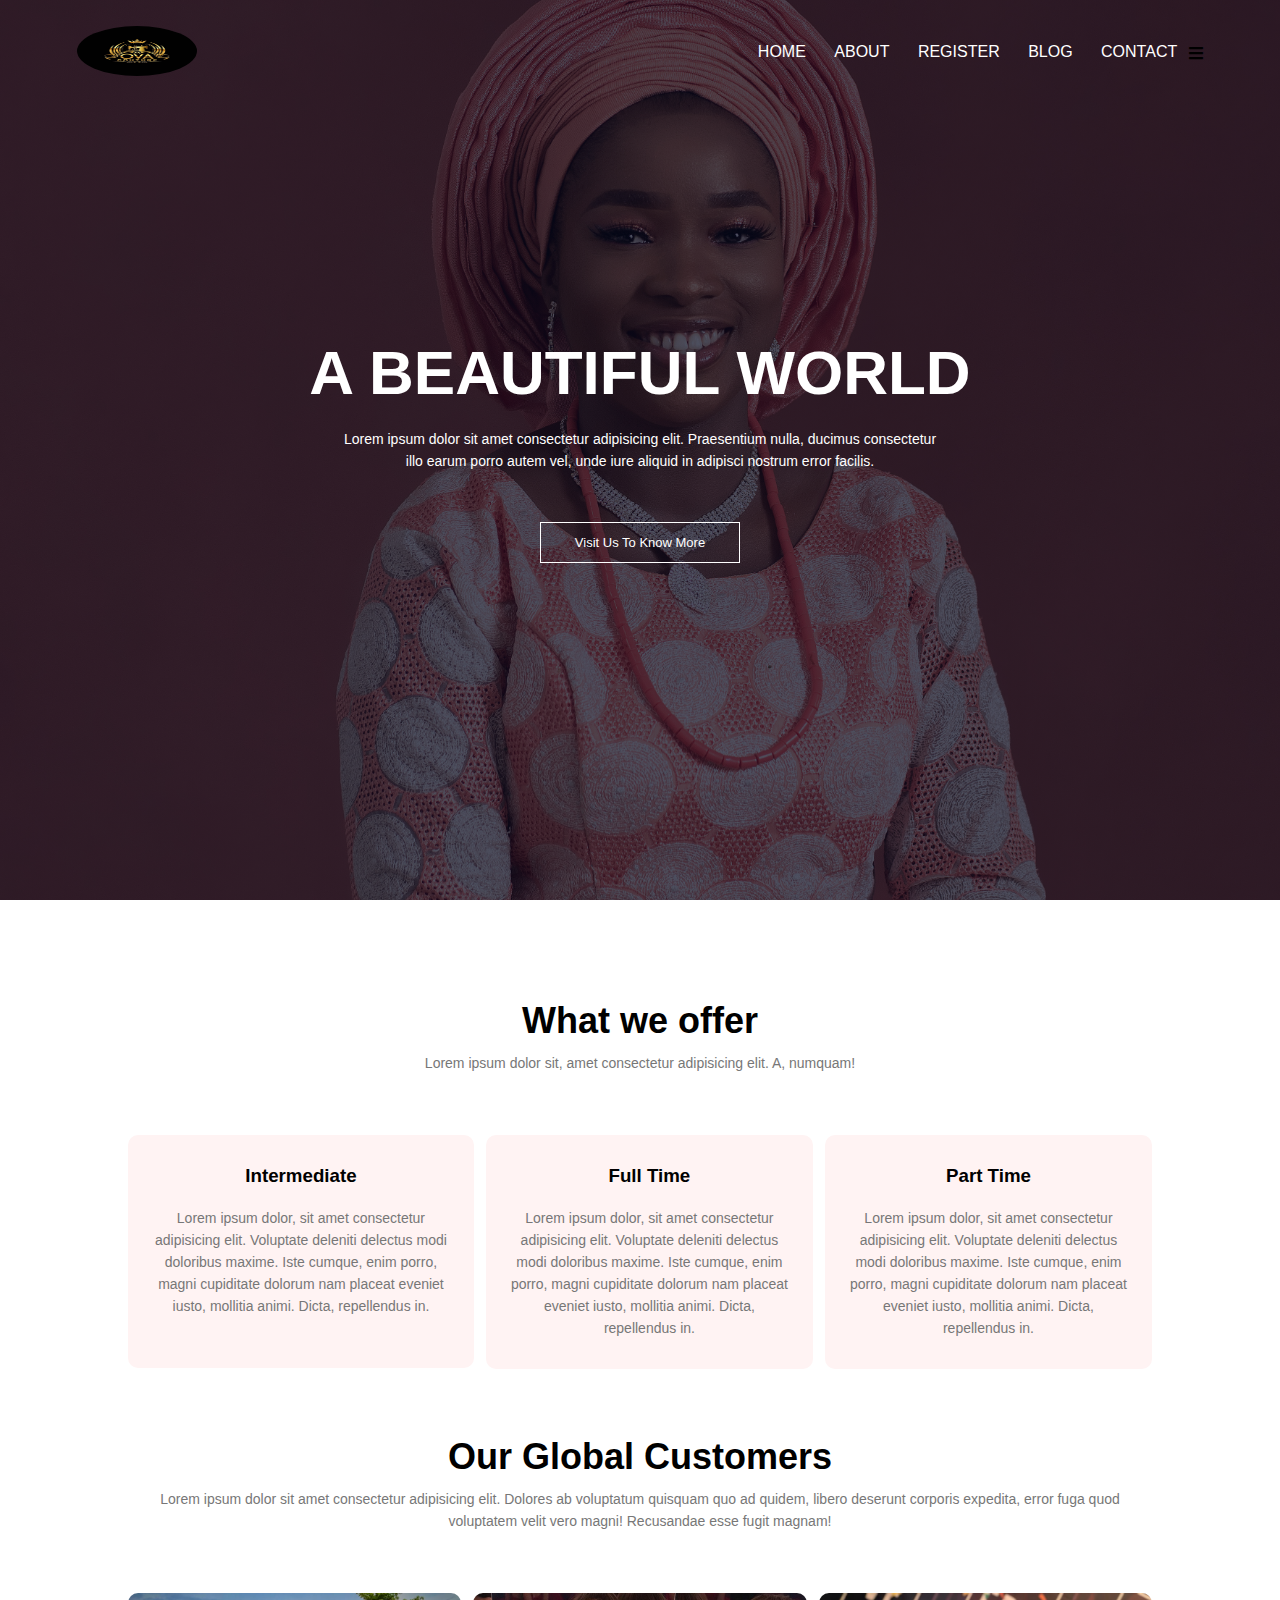
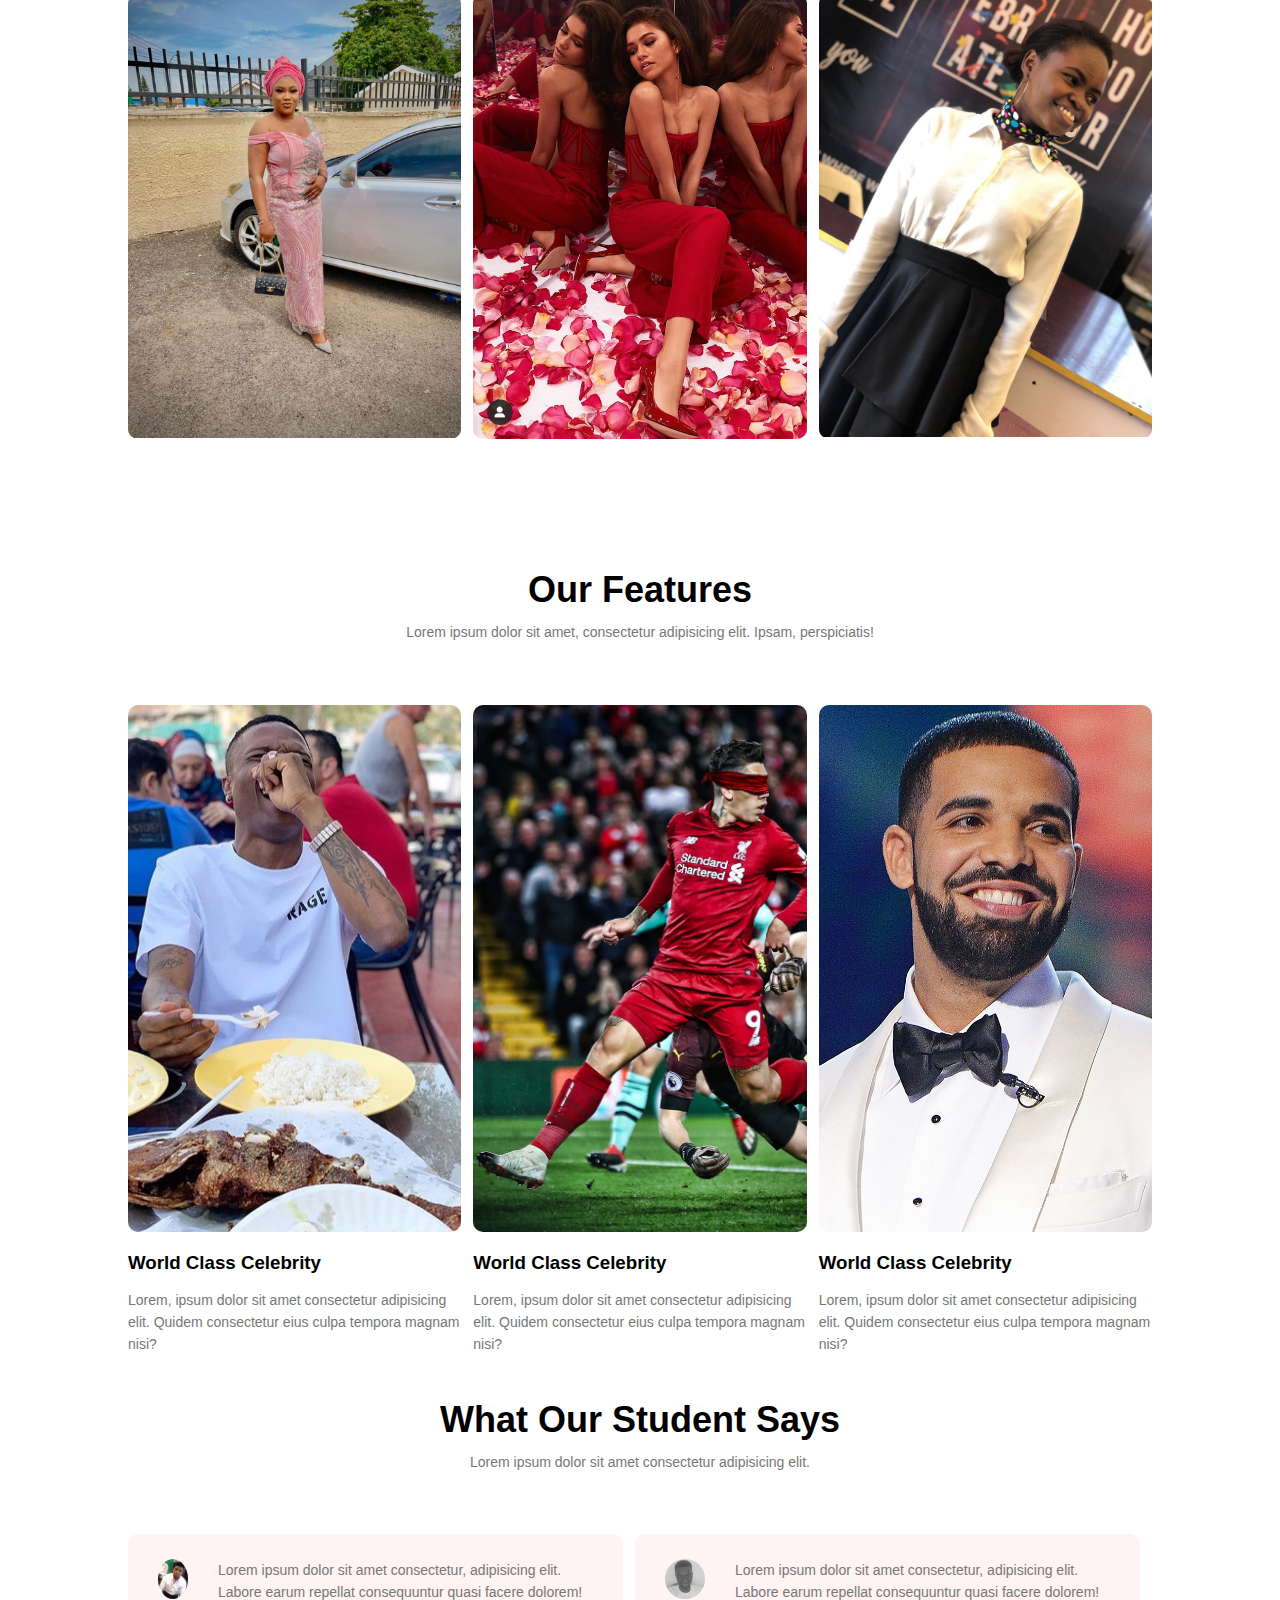
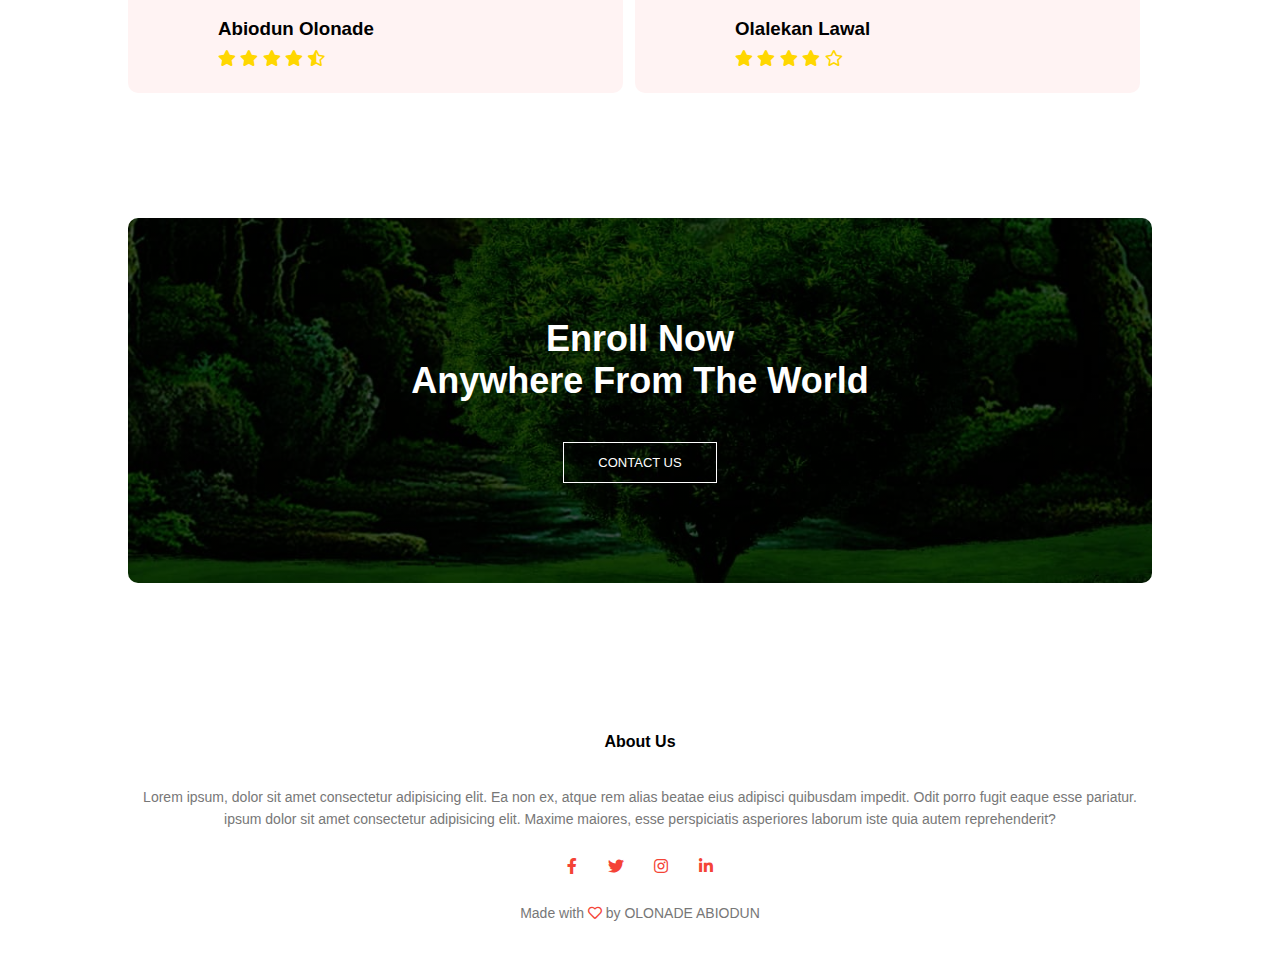
<file: index.html>
<!DOCTYPE html>
<html lang="en">
<head>
    <meta charset="UTF-8">
    <meta http-equiv="X-UA-Compatible" content="IE=edge">
    <meta name="viewport" content="width=device-width, initial-scale=1.0">
    <link rel="stylesheet" href="style.css">
    <link rel="stylesheet" href="./fontawesome-free-5.15.4-web/fontawesome-free-5.15.4-web/css/all.css">
    <title>Document</title>
</head>
<body>
    <section class="header">
        <nav>
            <a href="index.html"><img src="./images/1.jpg"></a>
            <div class="nav-links" id="navLinks"> 
                <i class="fa fa-times" onclick="hideMenu()"></i>
                <ul>
                    <li><a href="index.html">HOME</a></li>
                    <li><a href="about.html">ABOUT</a></li>
                    <li><a href="course.html">REGISTER</a></li>
                    <li><a href="Blog.html">BLOG</a></li>
                    <li><a href="contact.html">CONTACT</a></li>
                </ul>
            </div>
            <i class="fa fa-bars" onclick="showMenu()"></i>
        </nav>
        <div class="text-box">
            <h1>A BEAUTIFUL WORLD</h1>
            <p>Lorem ipsum dolor sit amet consectetur adipisicing elit. Praesentium nulla, ducimus consectetur <br> illo earum porro
            autem vel, unde iure aliquid in adipisci nostrum error facilis.</p>
            <a href="" class="hero-btn">Visit Us To Know More</a>
        </div>
    </section><!-- section1 ends -->

    <!------------------------------ course ------------------------------------->
    <section class="course">
        <h1>What we offer</h1>
        <p>Lorem ipsum dolor sit, amet consectetur adipisicing elit. A, numquam!</p>
        <div class="row">
            <div class="course-col">
                <h3>Intermediate</h3>
                <p>Lorem ipsum dolor, sit amet consectetur adipisicing elit. Voluptate deleniti delectus modi doloribus maxime. Iste cumque, enim porro, magni cupiditate dolorum nam placeat eveniet iusto, mollitia animi. Dicta, repellendus in.</p>
            </div>
            <div class="course-col">
                <h3>Full Time</h3>
                <p>Lorem ipsum dolor, sit amet consectetur adipisicing elit. Voluptate deleniti delectus modi doloribus maxime. Iste cumque, enim porro, magni cupiditate dolorum nam placeat eveniet iusto, mollitia animi. Dicta, repellendus in.</p>
            </div>
            <div class="course-col">
                <h3>Part Time</h3>
                <p>Lorem ipsum dolor, sit amet consectetur adipisicing elit. Voluptate deleniti delectus modi doloribus maxime. Iste cumque, enim porro, magni cupiditate dolorum nam placeat eveniet iusto, mollitia animi. Dicta, repellendus in.</p>
            </div>
        </div>
    </section>      <!-- section2 ends -->

    <!-- ----------campus---------- -->
    <section class="campus">
        <h1>Our Global Customers</h1>
        <p>Lorem ipsum dolor sit amet consectetur adipisicing elit. Dolores ab voluptatum quisquam quo ad quidem, libero deserunt corporis expedita, error fuga quod voluptatem velit vero magni! Recusandae esse fugit magnam!</p>
        <div class="row">
            <div class="campus-col">
                <img src="./images/5.jpg">
                <div class="layer">
                    <h3>Omowumi</h3>
                </div>
            </div>
            <div class="campus-col">
                <img src="./images/zendaya.JPG">
                <div class="layer">
                    <h3>Zendaya</h3>
                </div>
            </div>
            <div class="campus-col">
                <img src="./images/posh.jpg">
                <div class="layer">
                    <h3>Omolara</h3>
                </div>
            </div>
        </div>
    </section>       <!-- section3 ends -->


    <!-- -------------Facilities---------- -->
    <section class="facilities">
        <h1>Our Features</h1>
        <p>Lorem ipsum dolor sit amet, consectetur adipisicing elit. Ipsam, perspiciatis!</p>
        <div class="row">
            <div class="facilities-col">
                <img src="./images/wizkid.jpg" alt="" style="object-fit: cover;">
                <h3>World Class Celebrity</h3>
                <p>Lorem, ipsum dolor sit amet consectetur adipisicing elit. Quidem consectetur eius culpa tempora magnam nisi?</p>
            </div>
            <div class="facilities-col">
                <img src="./images/firmino.jpg" alt="" style="object-fit: cover;">
                <h3>World Class Celebrity</h3>
                <p>Lorem, ipsum dolor sit amet consectetur adipisicing elit. Quidem consectetur eius culpa tempora magnam nisi?</p>
            </div>
            <div class="facilities-col">
                <img src="./images/drake.jpg" alt="" style="object-fit: cover;">
                <h3>World Class Celebrity</h3>
                <p>Lorem, ipsum dolor sit amet consectetur adipisicing elit. Quidem consectetur eius culpa tempora magnam nisi?</p>
            </div>
        </div>
    </section>         <!-- section4 ends -->

<!-----------------testimonials------------------>
<section class="testimonial">
    <h1>What Our Student Says</h1>
    <p>Lorem ipsum dolor sit amet consectetur adipisicing elit.</p>
    <div class="row">
        <div class="testimonial-col">
            <img src="./images/me.jpg" alt="">
            <div>
                <p>Lorem ipsum dolor sit amet consectetur, adipisicing elit. Labore earum repellat consequuntur quasi facere dolorem!
                </p>
                <h3>Abiodun Olonade</h3>
                <i class="fas fa-star"></i>
                <i class="fas fa-star"></i>
                <i class="fas fa-star"></i>
                <i class="fas fa-star"></i>
                <i class="fas fa-star-half-alt"></i>
            </div>
            <!------putting your heading tag and paragraph in a div makes it operates as a block element and that is why the testimonial part, we have the paragraph and heading mounted on each other-------->
        </div>
        <div class="testimonial-col">
            <img src="./images/lekan.JPG" alt="">
            <div>
                <p>Lorem ipsum dolor sit amet consectetur, adipisicing elit. Labore earum repellat consequuntur quasi facere dolorem!
                </p>
                <h3>Olalekan Lawal</h3>
                <i class="fas fa-star"></i>
                <i class="fas fa-star"></i>
                <i class="fas fa-star"></i>
                <i class="fas fa-star"></i>
                <i class="far fa-star"></i>
            </div>
        </div>
    </div>

</section>  <!--------------------- section5 ends -------------->


<!-- ------------Call to action------------- -->
<section class="cta">
    <h1>Enroll Now <br> Anywhere From The World</h1>
    <a href="" class="hero-btn">CONTACT US</a>
</section>
<!------------------------ section 6 ends---------------------- -->

<!-- -------footer------- -->
<section class="footer">
    <h4>About Us</h4>
    <p>Lorem ipsum, dolor sit amet consectetur adipisicing elit. Ea non ex, atque rem alias beatae eius adipisci quibusdam impedit. Odit porro fugit eaque esse pariatur. <br> ipsum dolor sit amet consectetur adipisicing elit. Maxime maiores, esse perspiciatis asperiores laborum iste quia autem reprehenderit?</p>
    <div class="icons">
        <i class="fab fa-facebook-f"></i>
        <i class="fab fa-twitter"></i>
        <i class="fab fa-instagram"></i>
        <i class="fab fa-linkedin-in"></i>
    </div>
    <p>Made with <i class="far fa-heart"></i> by OLONADE ABIODUN</p>
</section>


<!-- javascript to make the navbar responsive -->
    <script>
        var navLinks = document.getElementById("navLinks")
        function showMenu(){
            navLinks.style.right = "0"
        }
        function hideMenu(){
            navLinks.style.right = "-200px"
        }
    </script>
</body>
</html>
</file>
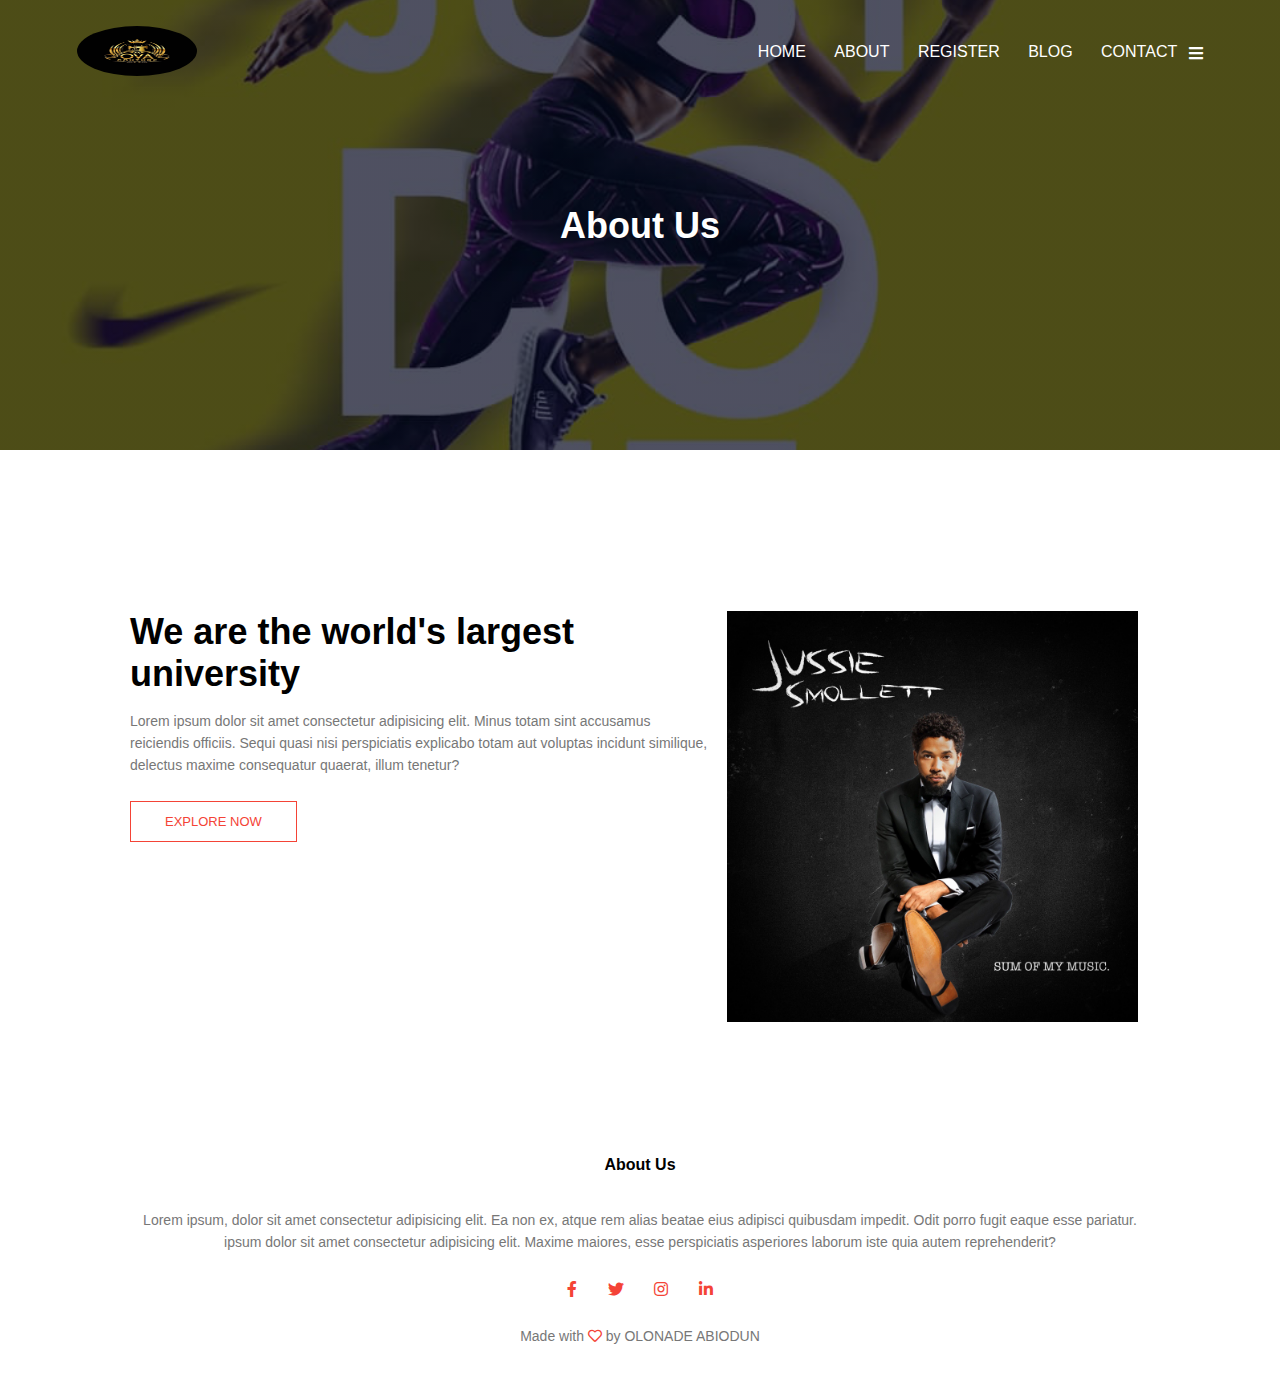
<file: about.html>
<!DOCTYPE html>
<html lang="en">

<head>
    <meta charset="UTF-8">
    <meta http-equiv="X-UA-Compatible" content="IE=edge">
    <meta name="viewport" content="width=device-width, initial-scale=1.0">
    <link rel="stylesheet" href="style.css">
    <link rel="stylesheet" href="./fontawesome-free-5.15.4-web/fontawesome-free-5.15.4-web/css/all.css">
    <title>Document</title>
</head>

<body>
    <section class="sub-header">
        <nav>
            <a href="index.html"><img src="./images/1.jpg"></a>
            <div class="nav-links" id="navLinks">
                <!-- the id here is put for the implementation of javascript -->
                <i class="fa fa-times" onclick="hideMenu()"></i>
                <!-- Fontawesome added untop of the ul link to close the navbar (the onclick i just added is for the navbar to be responsive with the help of javascript) -->
                <ul>
                    <li><a href="index.html">HOME</a></li>
                    <li><a href="about.html">ABOUT</a></li>
                    <li><a href="course.html">REGISTER</a></li>
                    <li><a href="Blog.html">BLOG</a></li>
                    <li><a href="contact.html">CONTACT</a></li>
                </ul>
            </div>
            <i class="fa fa-bars" onclick="showMenu()"></i>
            <!-- outside the entire div that holds the link but within the parent nav housing the div that holds the link so as to be beside the links (the onclick showmenu i added now is just for it to be responsive with the help of javascript) -->
        </nav>
        <h1>About Us</h1>
    </section><!-- section1 ends -->


    <!---------------- About us content------------ -->
    <section class="about-us">
        <div class="row">
            <div class="about-col">
                <h1>We are the world's largest university</h1>
                <p>Lorem ipsum dolor sit amet consectetur adipisicing elit. Minus totam sint accusamus reiciendis officiis. Sequi quasi nisi perspiciatis explicabo totam aut voluptas incidunt similique, delectus maxime consequatur quaerat, illum tenetur?</p>
                <a href="" class="hero-btn red-btn">EXPLORE NOW</a>
            </div>
            <div class="about-col">
                <img src="./images/jussie.jpg" alt="">
            </div>
        </div>
    </section>



    <!-- -------footer------- -->
    <section class="footer">
        <h4>About Us</h4>
        <p>Lorem ipsum, dolor sit amet consectetur adipisicing elit. Ea non ex, atque rem alias beatae eius adipisci
            quibusdam impedit. Odit porro fugit eaque esse pariatur. <br> ipsum dolor sit amet consectetur adipisicing
            elit. Maxime maiores, esse perspiciatis asperiores laborum iste quia autem reprehenderit?</p>
        <div class="icons">
            <i class="fab fa-facebook-f"></i>
            <i class="fab fa-twitter"></i>
            <i class="fab fa-instagram"></i>
            <i class="fab fa-linkedin-in"></i>
        </div>
        <p>Made with <i class="far fa-heart"></i> by OLONADE ABIODUN</p>
    </section>


    <!-- javascript to make the navbar responsive -->
    <script>
        var navLinks = document.getElementById("navLinks")
        function showMenu() {
            navLinks.style.right = "0"
        }
        function hideMenu() {
            navLinks.style.right = "-200px"
        }
    </script>
</body>

</html>
</file>
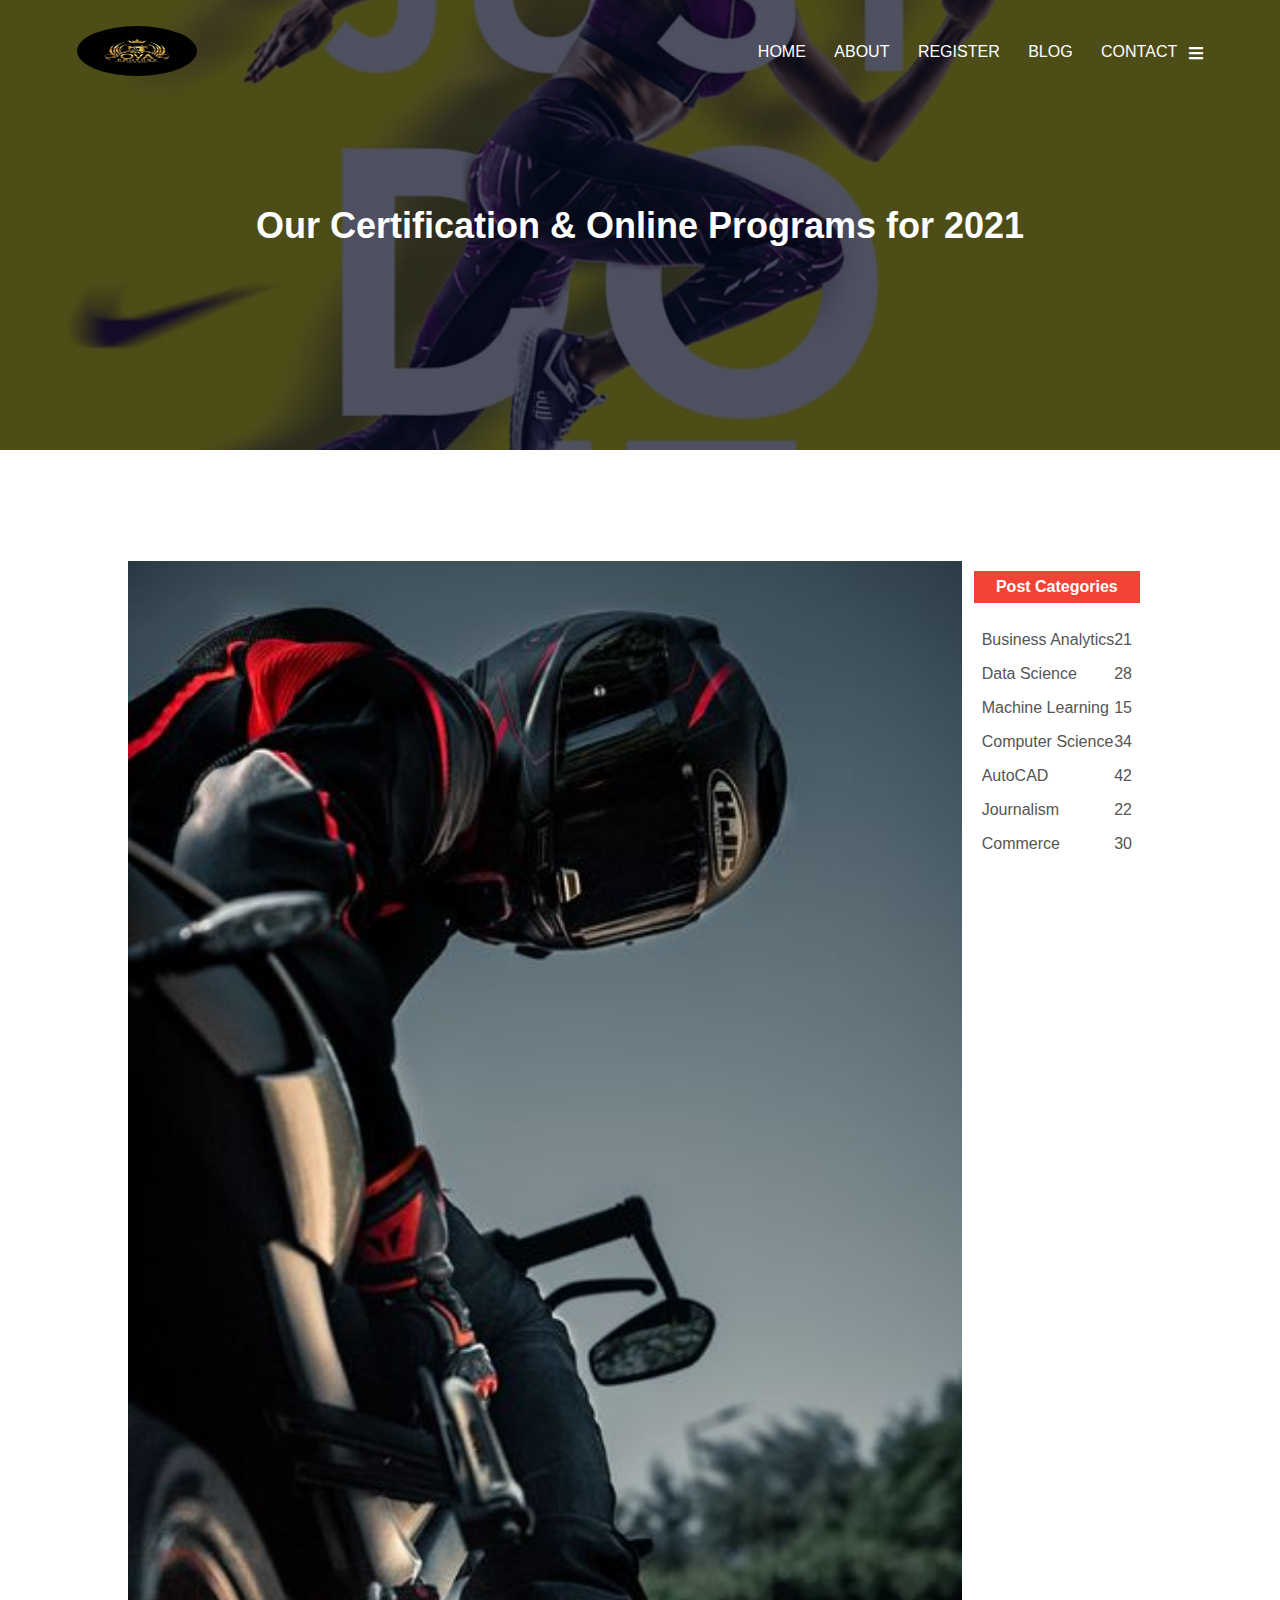
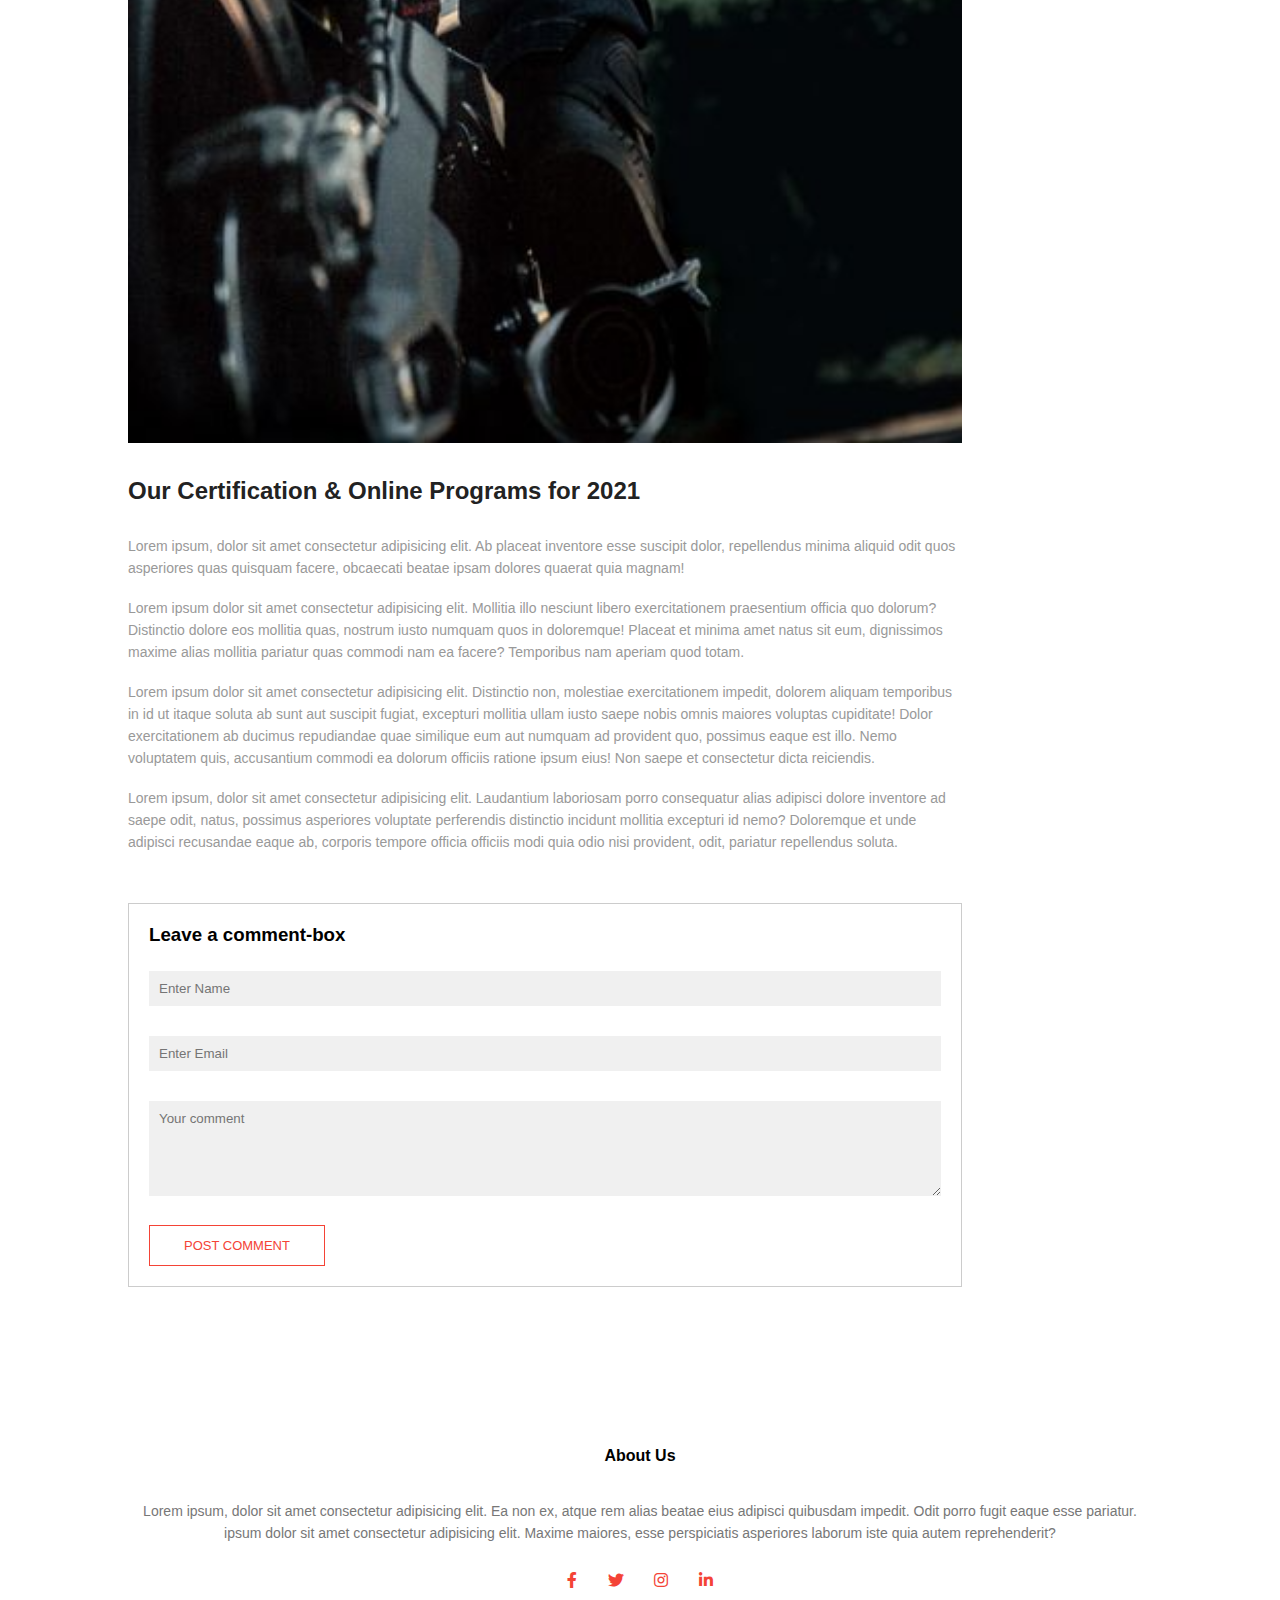
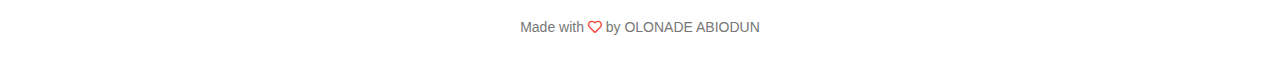
<file: Blog.html>
<!DOCTYPE html>
<html lang="en">

<head>
    <meta charset="UTF-8">
    <meta http-equiv="X-UA-Compatible" content="IE=edge">
    <meta name="viewport" content="width=device-width, initial-scale=1.0">
    <link rel="stylesheet" href="style.css">
    <link rel="stylesheet" href="./fontawesome-free-5.15.4-web/fontawesome-free-5.15.4-web/css/all.css">
    <title>Document</title>
</head>

<body>
    <section class="sub-header">
        <nav>
            <a href="index.html"><img src="./images/1.jpg"></a>
            <div class="nav-links" id="navLinks">
                <!-- the id here is put for the implementation of javascript -->
                <i class="fa fa-times" onclick="hideMenu()"></i>
                <!-- Fontawesome added untop of the ul link to close the navbar (the onclick i just added is for the navbar to be responsive with the help of javascript) -->
                <ul>
                    <li><a href="index.html">HOME</a></li>
                    <li><a href="about.html">ABOUT</a></li>
                    <li><a href="course.html">REGISTER</a></li>
                    <li><a href="Blog.html">BLOG</a></li>
                    <li><a href="contact.html">CONTACT</a></li>
                </ul>
            </div>
            <i class="fa fa-bars" onclick="showMenu()"></i>
            <!-- outside the entire div that holds the link but within the parent nav housing the div that holds the link so as to be beside the links (the onclick showmenu i added now is just for it to be responsive with the help of javascript) -->
        </nav>
        <h1>Our Certification & Online Programs for 2021</h1>
    </section><!-- section1 ends -->

    <!-- ------------blog page content-------- -->
    <section class="blog-content">
        <div class="row">
            <div class="blog-left">
                <img src="./images/machine1.PNG" alt="">
                <h2>Our Certification & Online Programs for 2021</h2>
                <p>Lorem ipsum, dolor sit amet consectetur adipisicing elit. Ab placeat inventore esse suscipit dolor, repellendus minima aliquid odit quos asperiores quas quisquam facere, obcaecati beatae ipsam dolores quaerat quia magnam!</p>
                <br>
                <p>Lorem ipsum dolor sit amet consectetur adipisicing elit. Mollitia illo nesciunt libero exercitationem praesentium officia quo dolorum? Distinctio dolore eos mollitia quas, nostrum iusto numquam quos in doloremque! Placeat et minima amet natus sit eum, dignissimos maxime alias mollitia pariatur quas commodi nam ea facere? Temporibus nam aperiam quod totam.</p>
                <br>
                <p>Lorem ipsum dolor sit amet consectetur adipisicing elit. Distinctio non, molestiae exercitationem impedit, dolorem aliquam temporibus in id ut itaque soluta ab sunt aut suscipit fugiat, excepturi mollitia ullam iusto saepe nobis omnis maiores voluptas cupiditate! Dolor exercitationem ab ducimus repudiandae quae similique eum aut numquam ad provident quo, possimus eaque est illo. Nemo voluptatem quis, accusantium commodi ea dolorum officiis ratione ipsum eius! Non saepe et consectetur dicta reiciendis.</p>
                <br>
                <p>Lorem ipsum, dolor sit amet consectetur adipisicing elit. Laudantium laboriosam porro consequatur alias adipisci dolore inventore ad saepe odit, natus, possimus asperiores voluptate perferendis distinctio incidunt mollitia excepturi id nemo? Doloremque et unde adipisci recusandae eaque ab, corporis tempore officia officiis modi quia odio nisi provident, odit, pariatur repellendus soluta.</p>


                <div class="comment-box">
                    <h3>Leave a comment-box</h3>

                    <form class="comment-form">
                        <input type="text" placeholder="Enter Name">
                        <input type="email" placeholder="Enter Email">
                        <textarea rows="5" placeholder="Your comment"></textarea>
                        <button type="submit" class="hero-btn red-btn">POST COMMENT</button>
                    </form>
                </div>


            </div>
            <div class="blog-right">
                <h3>Post Categories</h3>
                <div>
                    <span>Business Analytics</span>
                    <span>21</span>
                </div>
                <div>
                    <span>Data Science</span>
                    <span>28</span>
                </div>
                <div>
                    <span>Machine Learning</span>
                    <span>15</span>
                </div>
                <div>
                    <span>Computer Science</span>
                    <span>34</span>
                </div>
                <div>
                    <span>AutoCAD</span>
                    <span>42</span>
                </div>
                <div>
                    <span>Journalism</span>
                    <span>22</span>
                </div>
                <div>
                    <span>Commerce</span>
                    <span>30</span>
                </div>
            </div>
        </div>
    </section>


    <!-- -------footer------- -->
    <section class="footer">
        <h4>About Us</h4>
        <p>Lorem ipsum, dolor sit amet consectetur adipisicing elit. Ea non ex, atque rem alias beatae eius adipisci
            quibusdam impedit. Odit porro fugit eaque esse pariatur. <br> ipsum dolor sit amet consectetur adipisicing
            elit. Maxime maiores, esse perspiciatis asperiores laborum iste quia autem reprehenderit?</p>
        <div class="icons">
            <i class="fab fa-facebook-f"></i>
            <i class="fab fa-twitter"></i>
            <i class="fab fa-instagram"></i>
            <i class="fab fa-linkedin-in"></i>
        </div>
        <p>Made with <i class="far fa-heart"></i> by OLONADE ABIODUN</p>
    </section>

    <!-- javascript to make the navbar responsive -->
    <script>
        var navLinks = document.getElementById("navLinks")
        function showMenu() {
            navLinks.style.right = "0"
        }
        function hideMenu() {
            navLinks.style.right = "-200px"
        }
    </script>
</body>

</html>
</file>
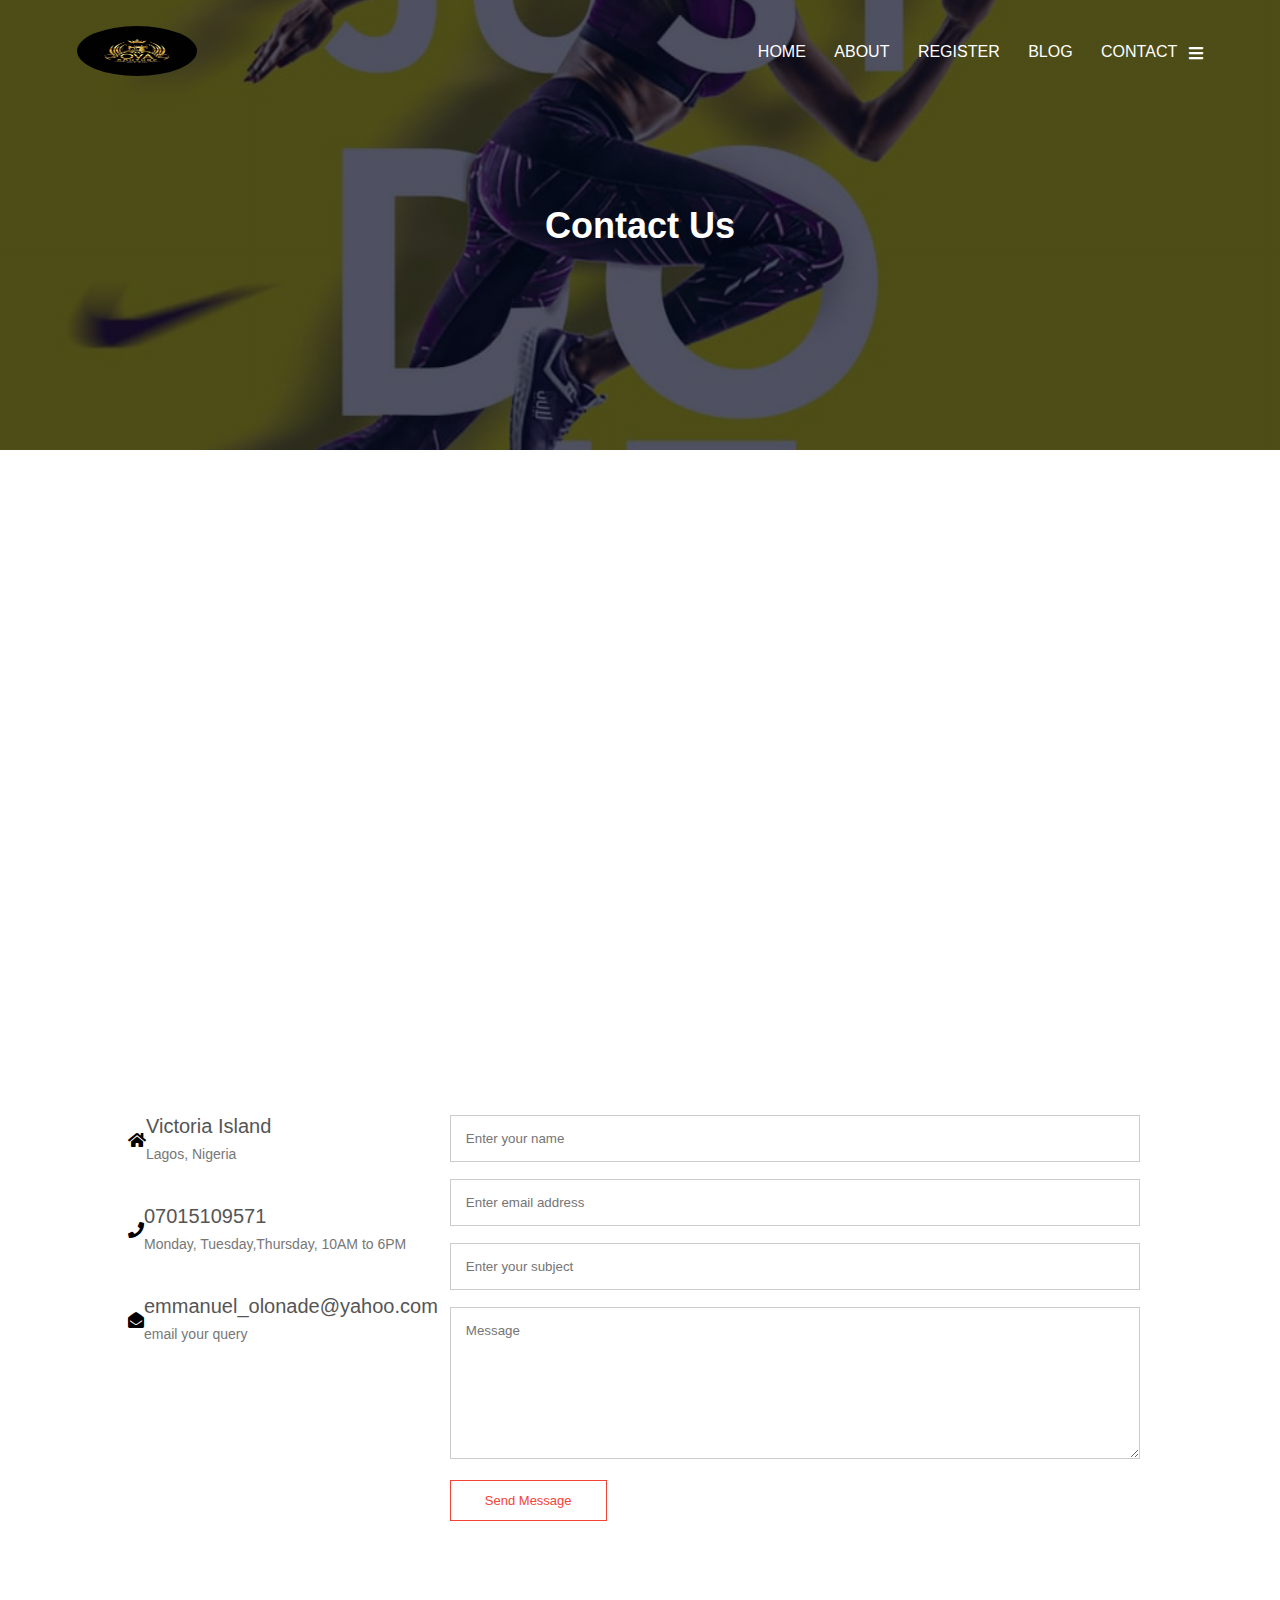
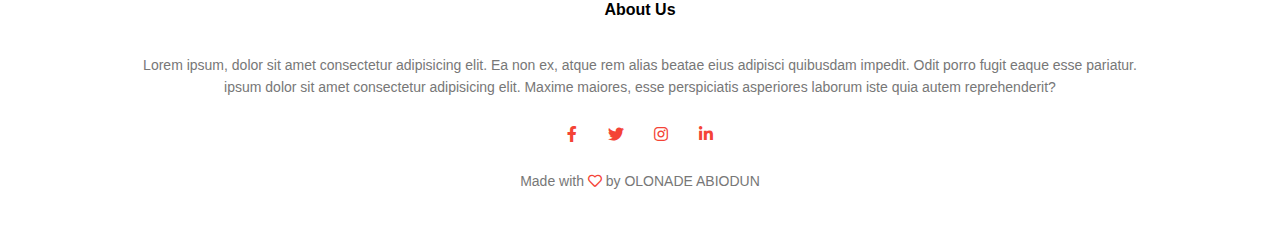
<file: contact.html>
<!DOCTYPE html>
<html lang="en">

<head>
    <meta charset="UTF-8">
    <meta http-equiv="X-UA-Compatible" content="IE=edge">
    <meta name="viewport" content="width=device-width, initial-scale=1.0">
    <link rel="stylesheet" href="style.css">
    <link rel="stylesheet" href="./fontawesome-free-5.15.4-web/fontawesome-free-5.15.4-web/css/all.css">
    <title>Document</title>
</head>

<body>
    <section class="sub-header">
        <nav>
            <a href="index.html"><img src="./images/1.jpg"></a>
            <div class="nav-links" id="navLinks">
                <!-- the id here is put for the implementation of javascript -->
                <i class="fa fa-times" onclick="hideMenu()"></i>
                <!-- Fontawesome added untop of the ul link to close the navbar (the onclick i just added is for the navbar to be responsive with the help of javascript) -->
                <ul>
                    <li><a href="index.html">HOME</a></li>
                    <li><a href="about.html">ABOUT</a></li>
                    <li><a href="course.html">REGISTER</a></li>
                    <li><a href="Blog.html">BLOG</a></li>
                    <li><a href="contact.html">CONTACT</a></li>
                </ul>
            </div>
            <i class="fa fa-bars" onclick="showMenu()"></i>
            <!-- outside the entire div that holds the link but within the parent nav housing the div that holds the link so as to be beside the links (the onclick showmenu i added now is just for it to be responsive with the help of javascript) -->
        </nav>
        <h1>Contact Us</h1>
    </section><!-- section1 ends -->


    <!------------- Contact us content------------ -->
    <section class="location">
        <iframe
            src="https://www.google.com/maps/embed?pb=!1m10!1m8!1m3!1d1529.3223153293015!2d-75.1968216!3d39.949338!3m2!1i1024!2i768!4f13.1!5e0!3m2!1sen!2sng!4v1647733478923!5m2!1sen!2sng"
            width="600" height="450" style="border:0;" allowfullscreen="" loading="lazy"></iframe>
    </section>
    <section class="contact-us">
        <div class="row">
            <div class="contact-col">
                <div>
                    <i class="fas fa-home"></i>
                    <span>
                        <h5>Victoria Island</h5>
                        <p>Lagos, Nigeria</p>
                    </span>
                </div>
                <div>
                    <i class="fas fa-phone"></i>
                    <span>
                        <h5>07015109571</h5>
                        <p>Monday, Tuesday,Thursday, 10AM to 6PM</p>
                    </span>
                </div>
                <div>
                    <i class="fas fa-envelope-open"></i>
                    <span>
                        <h5>emmanuel_olonade@yahoo.com</h5>
                        <p>email your query</p>
                    </span>
                </div>
            </div>
            <div class="contact-col">
                <form action="form-handler.php" method="post">
                    <input type="text" name="name" placeholder="Enter your name" required>
                    <input type="email" name="email" placeholder="Enter email address" required>
                    <input type="text" name="subject" placeholder="Enter your subject" required>
                    <textarea rows="8" name="message" placeholder="Message" required></textarea>
                    <button type="submit" class="hero-btn red-btn">Send Message</button>
                </form>
            </div>
        </div>
    </section>
    
    <!-- -------footer------- -->
    <section class="footer">
        <h4>About Us</h4>
        <p>Lorem ipsum, dolor sit amet consectetur adipisicing elit. Ea non ex, atque rem alias beatae eius adipisci
            quibusdam impedit. Odit porro fugit eaque esse pariatur. <br> ipsum dolor sit amet consectetur adipisicing
            elit. Maxime maiores, esse perspiciatis asperiores laborum iste quia autem reprehenderit?</p>
        <div class="icons">
            <i class="fab fa-facebook-f"></i>
            <i class="fab fa-twitter"></i>
            <i class="fab fa-instagram"></i>
            <i class="fab fa-linkedin-in"></i>
        </div>
        <p>Made with <i class="far fa-heart"></i> by OLONADE ABIODUN</p>
    </section>


    <!-- javascript to make the navbar responsive -->
    <script>
        var navLinks = document.getElementById("navLinks")
        function showMenu() {
            navLinks.style.right = "0"
        }
        function hideMenu() {
            navLinks.style.right = "-200px"
        }
    </script>
</body>

</html>
</file>
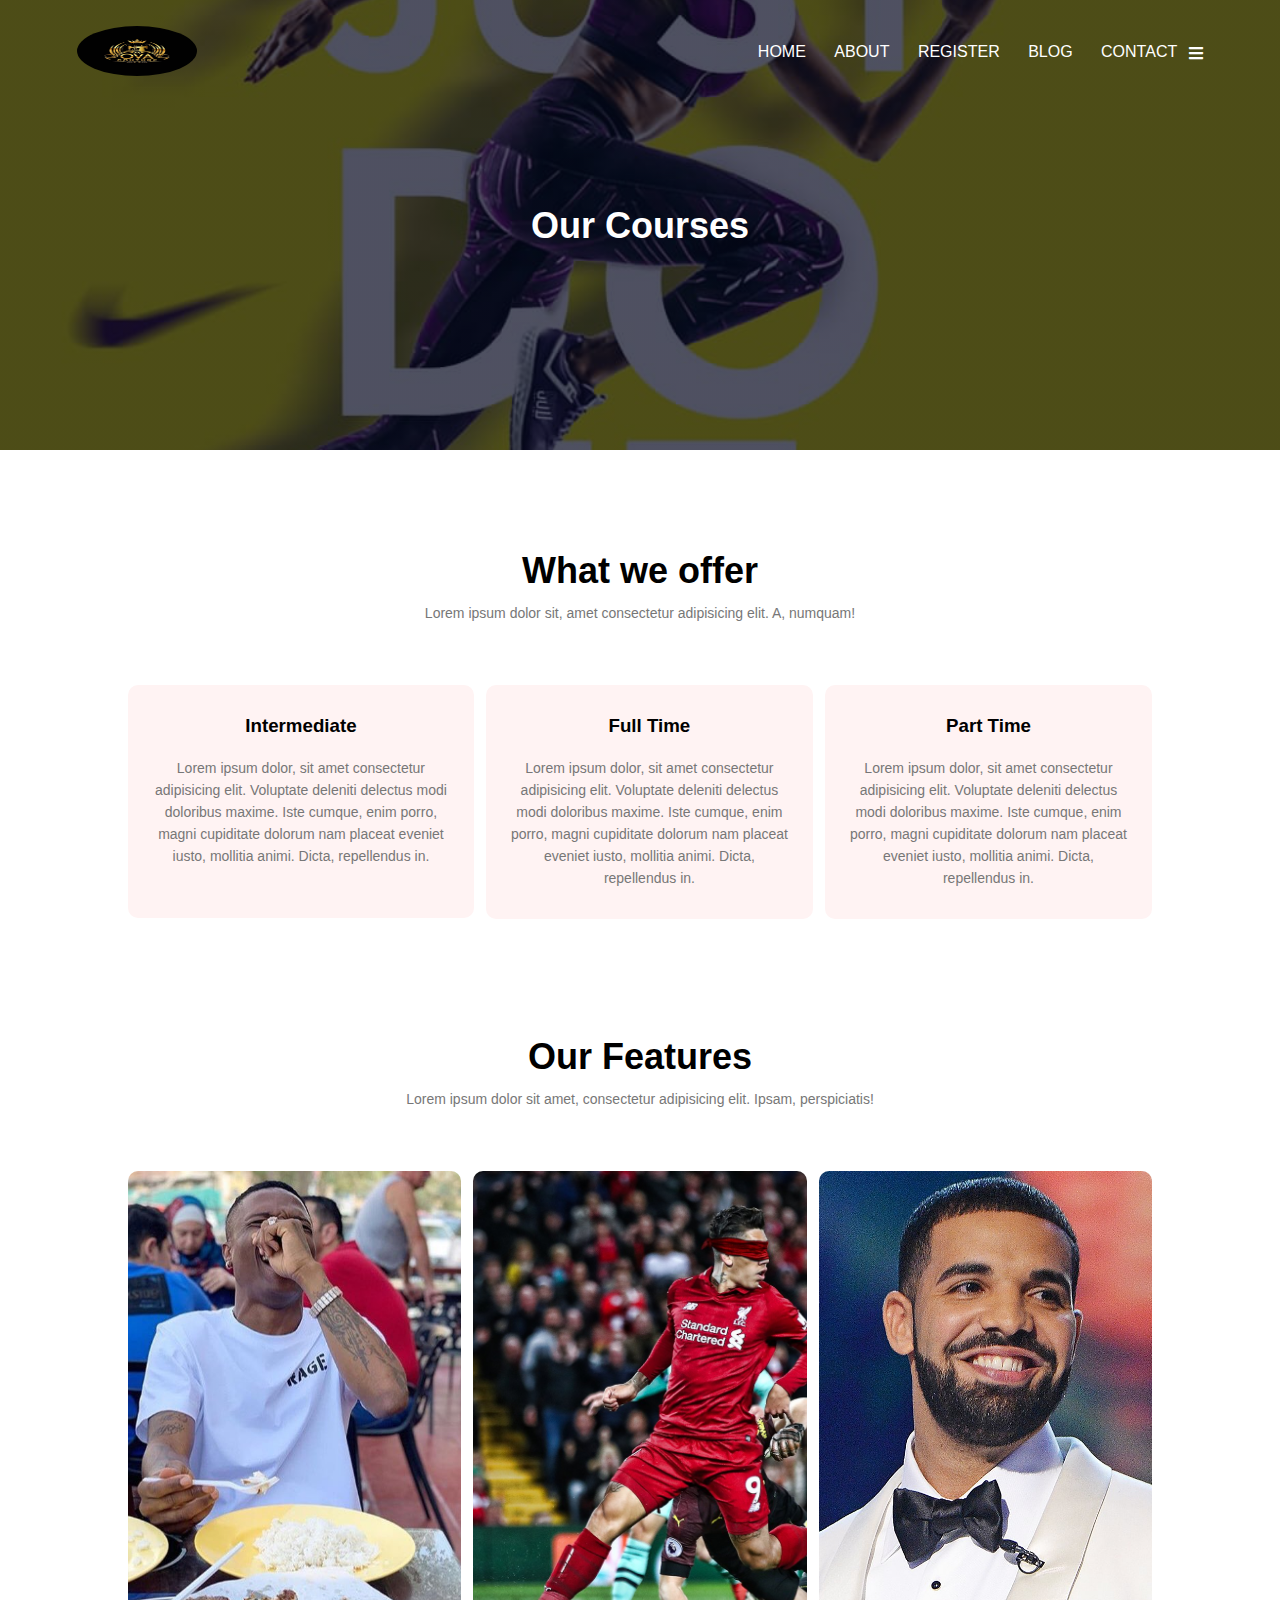
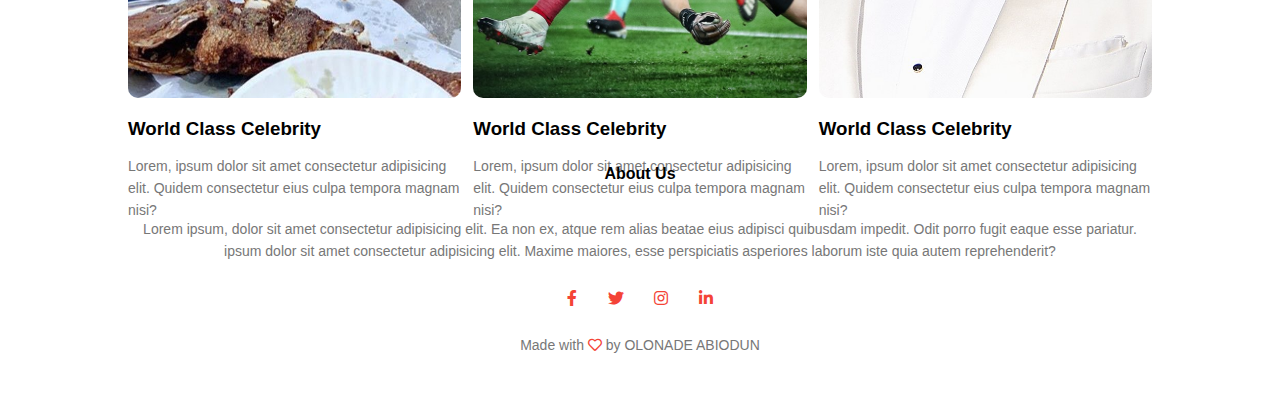
<file: course.html>
<!DOCTYPE html>
<html lang="en">

<head>
    <meta charset="UTF-8">
    <meta http-equiv="X-UA-Compatible" content="IE=edge">
    <meta name="viewport" content="width=device-width, initial-scale=1.0">
    <link rel="stylesheet" href="style.css">
    <link rel="stylesheet" href="./fontawesome-free-5.15.4-web/fontawesome-free-5.15.4-web/css/all.css">
    <title>Document</title>
</head>

<body>
    <section class="sub-header">
        <nav>
            <a href="index.html"><img src="./images/1.jpg"></a>
            <div class="nav-links" id="navLinks">
                <!-- the id here is put for the implementation of javascript -->
                <i class="fa fa-times" onclick="hideMenu()"></i>
                <!-- Fontawesome added untop of the ul link to close the navbar (the onclick i just added is for the navbar to be responsive with the help of javascript) -->
                <ul>
                    <li><a href="index.html">HOME</a></li>
                    <li><a href="about.html">ABOUT</a></li>
                    <li><a href="course.html">REGISTER</a></li>
                    <li><a href="Blog.html">BLOG</a></li>
                    <li><a href="contact.html">CONTACT</a></li>
                </ul>
            </div>
            <i class="fa fa-bars" onclick="showMenu()"></i>
            <!-- outside the entire div that holds the link but within the parent nav housing the div that holds the link so as to be beside the links (the onclick showmenu i added now is just for it to be responsive with the help of javascript) -->
        </nav>
        <h1>Our Courses</h1>
    </section><!-- section1 ends -->


    <!---------------- Course content------------ -->
    <section class="course">
        <h1>What we offer</h1>
        <p>Lorem ipsum dolor sit, amet consectetur adipisicing elit. A, numquam!</p>
        <div class="row">
            <div class="course-col">
                <h3>Intermediate</h3>
                <p>Lorem ipsum dolor, sit amet consectetur adipisicing elit. Voluptate deleniti delectus modi doloribus
                    maxime. Iste cumque, enim porro, magni cupiditate dolorum nam placeat eveniet iusto, mollitia animi.
                    Dicta, repellendus in.</p>
            </div>
            <div class="course-col">
                <h3>Full Time</h3>
                <p>Lorem ipsum dolor, sit amet consectetur adipisicing elit. Voluptate deleniti delectus modi doloribus
                    maxime. Iste cumque, enim porro, magni cupiditate dolorum nam placeat eveniet iusto, mollitia animi.
                    Dicta, repellendus in.</p>
            </div>
            <div class="course-col">
                <h3>Part Time</h3>
                <p>Lorem ipsum dolor, sit amet consectetur adipisicing elit. Voluptate deleniti delectus modi doloribus
                    maxime. Iste cumque, enim porro, magni cupiditate dolorum nam placeat eveniet iusto, mollitia animi.
                    Dicta, repellendus in.</p>
            </div>
        </div>
    </section>
    <!---------------------- Facilities------------ -->
    <section class="facilities">
        <h1>Our Features</h1>
        <p>Lorem ipsum dolor sit amet, consectetur adipisicing elit. Ipsam, perspiciatis!</p>
        <div class="row">
            <div class="facilities-col">
                <img src="./images/wizkid.jpg" alt="" style="object-fit: cover;">
                <h3>World Class Celebrity</h3>
                <p>Lorem, ipsum dolor sit amet consectetur adipisicing elit. Quidem consectetur eius culpa tempora magnam
                    nisi?</p>
            </div>
            <div class="facilities-col">
                <img src="./images/firmino.jpg" alt="" style="object-fit: cover;">
                <h3>World Class Celebrity</h3>
                <p>Lorem, ipsum dolor sit amet consectetur adipisicing elit. Quidem consectetur eius culpa tempora magnam
                    nisi?</p>
            </div>
            <div class="facilities-col">
                <img src="./images/drake.jpg" alt="" style="object-fit: cover;">
                <h3>World Class Celebrity</h3>
                <p>Lorem, ipsum dolor sit amet consectetur adipisicing elit. Quidem consectetur eius culpa tempora magnam
                nisi?</p>
            </div>
        </div>
    </section>


    <!-- -------footer------- -->
    <section class="footer">
        <h4>About Us</h4>
        <p>Lorem ipsum, dolor sit amet consectetur adipisicing elit. Ea non ex, atque rem alias beatae eius adipisci
            quibusdam impedit. Odit porro fugit eaque esse pariatur. <br> ipsum dolor sit amet consectetur adipisicing
            elit. Maxime maiores, esse perspiciatis asperiores laborum iste quia autem reprehenderit?</p>
        <div class="icons">
            <i class="fab fa-facebook-f"></i>
            <i class="fab fa-twitter"></i>
            <i class="fab fa-instagram"></i>
            <i class="fab fa-linkedin-in"></i>
        </div>
        <p>Made with <i class="far fa-heart"></i> by OLONADE ABIODUN</p>
    </section>


    <!-- javascript to make the navbar responsive -->
    <script>
        var navLinks = document.getElementById("navLinks")
        function showMenu() {
            navLinks.style.right = "0"
        }
        function hideMenu() {
            navLinks.style.right = "-200px"
        }
    </script>
</body>

</html>
</file>
<file: style.css>
*{
    margin: 0;
    padding: 0;
    box-sizing: border-box;
    font-family: 'poppins', sans-serif;
}
.header{
    min-height: 100vh;
    width: 100%;
    background-image: linear-gradient(rgba(4,9,30,0.7),rgba(4,9,30,0.7)),url(images/dolapo.JPG);
    background-position: center;
    background-size: cover;
}
nav{
    display: flex;
    padding: 2% 6%;
    justify-content: space-between;
    align-items: center;
}
nav img{
    width: 120px;
    height: 50px;
    border-radius: 50%;
}
.nav-links{
    flex: 1;
    text-align: right;
}
.nav-links ul li{
    list-style-type: none;
    display: inline-block;
    padding: 8px 12px;
    position: relative;
}
.nav-links ul li a{
    color: white;
    text-decoration: none;
}
.nav-links ul li::after{
    content: '';
    width: 0;/* to see the effect of this thing set the width to 100% and it will show, 0 makes it hidden */
    height: 2px;
    background: #f44336;
    display: block;
    margin: auto;
    transition: 0.5s;
}
.nav-links ul li:hover::after{
    width: 100%;
}
.text-box{
    width: 90%;
    color: #fff;
    position: absolute;
    top: 50%;
    left: 50%;
    transform: translate(-50%,-50%); 
    text-align: center; 
}
.text-box h1{
    font-size: 62px;
}
.text-box p{
    margin: 10px 0 40px;
    font-size: 14px;
    color: #fff;
}
.hero-btn{
    display: inline-block;
    text-decoration: none;
    color: #fff;
    border: 1px solid #fff;
    padding: 12px 34px;
    font-size: 13px;
    background: transparent;
    position: relative;
    cursor: pointer;
}
.hero-btn:hover{
    border: 1px solid #f44336;
    background: #f44336;
    transition: 1s;
}
div .fa{
    display: none;
}
@media(max-width: 700px){
    .text-box h1{
    font-size: 20px;
}
/* --------To make the top links responsive now-------- */
    .nav-links ul li{
        display: block;  /* --------This will make it form column---------- */
        padding: 30px;
        /* giving space to each content of the nav */
    }
    .nav-links{
        position: fixed;        /* changed from[position absolute to position fixed so as to not make it show scrollbar on the horizontal axis] */
        background: #f44336;
        height: 100vh; /* The height will give it a complete height on the page */
        width: 200px;     /* how wide it will be */
        top: 0; /* top-0 will make the height take the full height of the page that has been set to 100vh */
        right: 0;
        right: -200px;/* -200px has overridden the right-0.,, 0 will make it come out, but -200px will push it far into the right hand side, thanks to position absolute.  */
        text-align: left;
        z-index: 2; /* this will overlay the background on the content of the page */
        transition: 1s;
    }
    div .fa{
    display: block;    /* now it will show in smaller screen */
    color: #fff;
    margin: 10px;
    font-size: 22px;
    cursor: pointer;
}
}
/*------------------------------ course------------------------------------ */

/* for your prints to leave equal space on both sides, never give it a 100% width  maybe 80% or 90% ( 50% will shrink it on both sides to give it more space a lower percentage will keep shrinking till you get a fitting one you want) crucial.......... leaving at 100 will make it take up the entire space on both sides*/
.course{
    width: 80%;
    margin: auto;
    text-align: center; /* use margin-auto and text-align-center together */
    padding-top: 100px;
}
h1{
    font-size: 36px;
    font-weight: 600;
}
p{
    color: #777;
    font-size: 14px;
    font-weight: 300;
    line-height: 22px;
    padding: 10px;
}
.row{
    margin-top: 5%;
    /* my way */
    display: grid;
    grid-template-columns: auto auto auto;
    grid-template-rows: auto;      
    column-gap: 12px;      /*(((( my grid works just fine))))*/


    /* the tutorials way  */
    /* display: flex; 
    justify-content: space-between; */
}
.course-col{
    /* the tutorials way */

    flex-basis: 31%;        /* flex basis gives size to each column */
    background: #fff3f3;
    border-radius: 10px;
    margin-bottom: 5%;/* space under the entire course-col (you will be able to scroll your PC screen) */
    padding: 20px 12px;
}
h3{
    text-align: center;
    font-weight: 600;
    margin: 10px 0;
}
.course-col:hover{
    box-shadow: 0 0 20px 0px rgba(0,0,0,0.2);
    transition: 1s;
}
@media(max-width: 700px){

    /* the tutorials way */ 
    /* .row{ 
        flex-direction: column;
    } */

    /* my way */
    .row{
        grid-template-columns: auto;
    }
}

/* -------------------campus------------------- */
.campus{
    width: 80%;
    margin: auto;
    text-align: center;
    padding-top: 50px;
}
.campus-col{
    flex-basis: 32%;
    border-radius: 10px;
    margin-bottom: 30px;
    position: relative;
    overflow: hidden;   /* this has helped bring to it to the width made for it */
}
.campus-col img{
    width: 100%;    /* this will make the image fit in 100% i.e completely */
    display: block;
}
.layer{
    background: transparent;
    height: 100%;
    width: 100%;
    position: absolute;
    top: 0;
    left: 0;
}
.layer:hover{
    background: rgba(226,0,0,0.7);
    transition: 1s;
}
.layer h3{
    width: 100%;
    font-weight: 500;
    color: #fff;
    font-size: 26px;
    bottom: 0;
    left: 50%;       /* without this and... */
    transform: translateX(-50%);    /* this, it will still fit in the middle */
    position: absolute;
    transition: 0.5s;
    z-index: -1;    /* invisible here... at hover side it becomes visible */
}
.layer:hover h3{
    bottom: 49%;
    opacity: 1;
    z-index: 2;    /* i did this to make from invisibility to visibility */
}

/* ---------------------------Facilities---------------------------------- */
.facilities{
    width: 80%;
    margin: auto;
    text-align: center;
    padding-top: 100px;
}
.facilities-col{
    flex-basis: 31%;
    border-radius: 10px;
    margin-bottom: 5%;
    text-align: left;
}
.facilities-col img{
    width: 100%;
    border-radius: 10px;
    height: 100%;
}
.facilities-col p{
    padding: 0;
}
.facilities-col h3{
    margin-top: 16px;
    margin-bottom: 15px;
    text-align: left;   
}
@media(max-width: 700px){
    .facilities-col img{
        height: auto;       /* the normal images used for this section in the tutorials were of the same size. hence, the prints under the images were given space to display. but the images i used are of different height which i had to correct by giving all images a height of 100% which affected the prints under them when viewing in smaller screens.... this was corrected with media query */
    }
}
/* -----------------------testimonials------ */
.testimonial{
    width: 80%;
    margin: auto;
    padding-top: 150px;
    text-align: center;
}
.testimonial-col{
    flex-basis: 44%;
    border-radius: 10px;
    margin-bottom: 5%;
    text-align: left;
    background: #fff3f3;
    padding: 25px;
    cursor: pointer;
    display: flex;   
}
.testimonial-col img{
    height: 40px;
    margin-left: 5px;
    margin-right: 30px;
    border-radius: 50%;
}
.testimonial-col p{
    padding: 0;
}
.testimonial-col h3{
    margin-top: 15px;
    text-align: left; 
}
.testimonial-col .fas{
    color: rgb(255, 215, 0);
}
.testimonial-col .far{
    color: rgb(255, 215, 0);
}
@media(max-width: 700px){
    .testimonial-col img{
    margin-left: 0px;
    margin-right: 15px;
}
}
/* ------------------Call to action------------------ */
.cta{
    margin: 100px auto;
    width: 80%;
    background-image: linear-gradient(rgba(0,0,0,0.7),rgba(0,0,0,0.7)),url(./images/nature.jpg);
    background-position: center;
    background-size: cover;
    border-radius: 10px;
    text-align: center;
    padding: 100px 0;
}
.cta h1{
    color: #fff;
    margin-bottom: 40px;
    padding: 0;
}
@media(max-width: 700px){
    .cta h1{
        font-size: 24px;
    }
}
/* -------------------footer-------------- */
.footer{
    width: 100%;
    text-align: center;
    padding: 30px 0;
}
.footer h4{
    margin-bottom: 25px;
    margin-top: 20px;
    font-weight: 600;
}
.icons .fab{
    color: #f44336;
    margin: 0 13px;
    cursor: pointer;
    padding: 18px 0; 
}
.far{
    color: #f44336;
    cursor: pointer; 
}


/* ----------About us page------------ */
.sub-header{
    height: 50vh;
    width: 100%;
    background-image: linear-gradient(rgba(4,9,30,0.7),rgba(4,9,30,0.7)),url(./images/nikee.JPG);
    background-position: center;
    background-size: cover;
    text-align: center;
    color: #fff;
}
.sub-header h1{
    margin-top: 100px;
}
.about-us{
    width: 80%;
    margin: auto;
    padding-top: 80px;
    padding-bottom: 50px;
}
.about-col{
    flex-basis: 48%;
    padding: 30px 2px;
}
.about-col img{
    width: 100%;
}
.about-col h1{
    padding-top: 0;
}
.about-col p{
    padding: 15px 0 25px;
}
.red-btn{
    border: 1px solid #f44336;
    background: transparent;
    color: #f44336;
}
.red-btn:hover{
    color: #fff;
}

.blog-content{
    width: 80%;
    margin: auto;
    padding: 60px 0;
}
.blog-left{
    flex-basis: 65%;    /* it will take more width size with this */
}
.blog-left img{
    width: 100%;
}
.blog-left h2{
    color: #222;
    font-weight: 600;
    margin: 30px 0;
}
.blog-left p{
    color: #999;
    padding: 0;
}
.blog-right{
    flex-basis: 32%;
}
.blog-right h3{
    background: #f44336;
    color: #fff;
    padding: 7px 0;
    font-size: 16px;
    margin-bottom: 20px;
}
.blog-right div{
    display: flex;
    align-items: center;
    justify-content: space-between;
    color: #555;
    padding: 8px;
    box-sizing: border-box;
}
.comment-box{
    border: 1px solid #ccc;
    margin: 50px 0;
    padding: 10px 20px;
}
.comment-box h3{
    text-align: left;
}
.comment-form input, .comment-form textarea{
    width: 100%;
    padding: 10px;
    margin: 15px 0;
    box-sizing: border-box;
    border: none;
    outline: none;
    background: #f0f0f0;
}
.comment-form button{
    margin: 10px 0;
}
@media(max-width:700px){
    .sub-header h1{
        font-size: 24px;
    }
}
.location{
    width: 80%;
    margin: auto;
    padding: 80px 0;
}
.location iframe{
    width: 100%;
}
.contact-us{
    width: 80%;
    margin: auto;
}
.contact-col{
    flex-basis: 48%;
    margin-bottom: 30px;
}
.contact-col div{
    display: flex;
    align-items: center;
    margin-bottom: 40px;
}
.contact-col div .fa{
    font-size: 28px;
    color: #f44336;
    margin: 10px;
    margin-right: 30px;
}
.contact-col div p{
    padding: 0;
}
.contact-col div h5{
    font-size: 20px;
    margin-bottom: 5px;
    color: #555;
    font-weight: 400;
}
.contact-col input, .contact-col textarea{
    width: 100%;
    padding: 15px;
    margin-bottom: 17px;
    outline: none;
    border: 1px solid #ccc;
    box-sizing: border-box;
}
</file>
